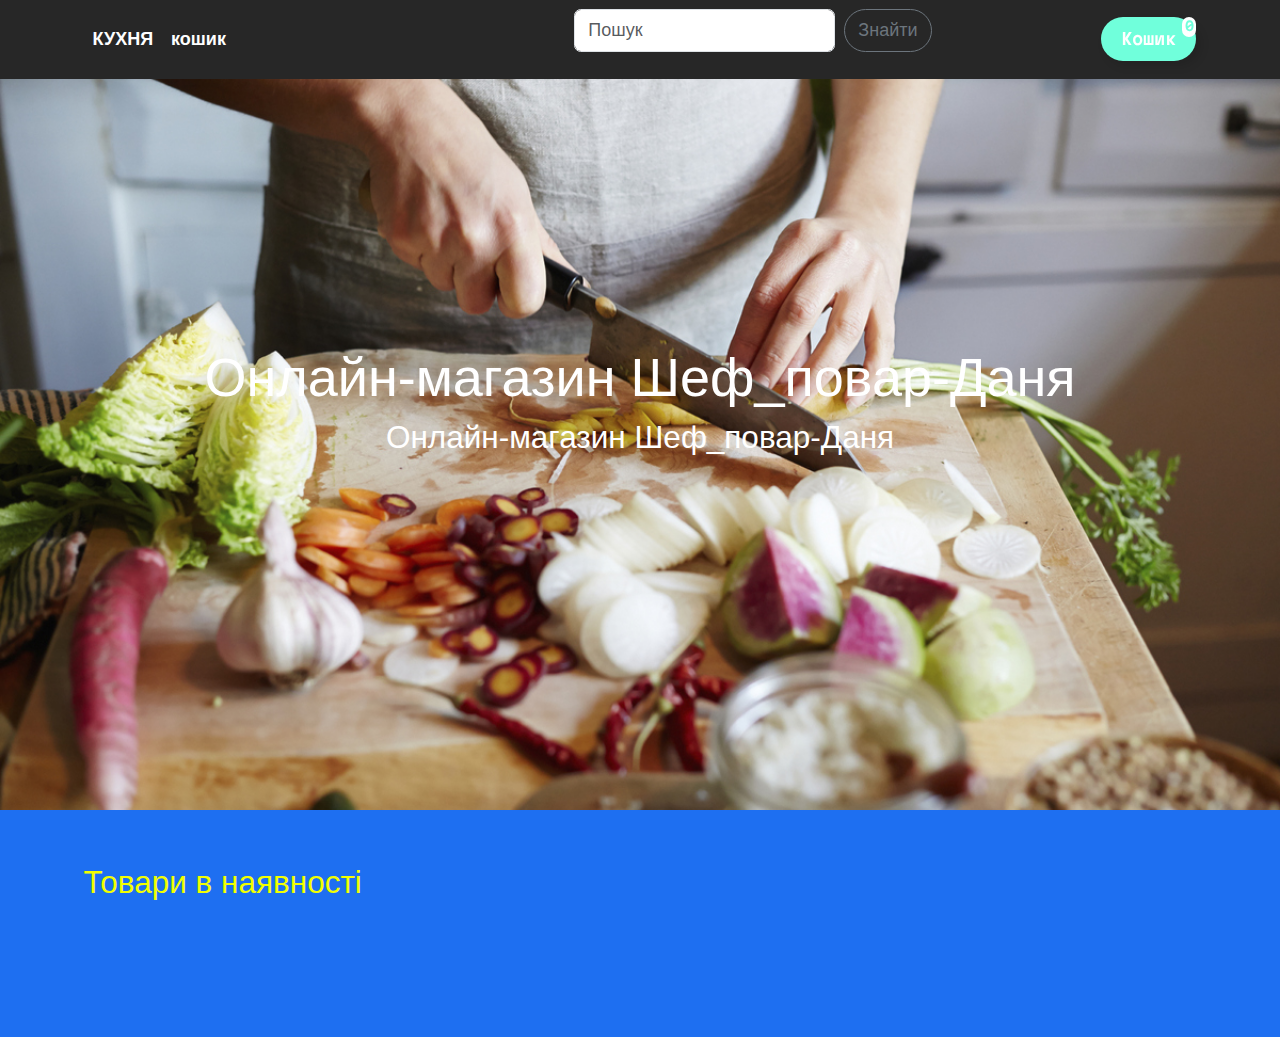
<file: index.html>
<html>

<head>
  <title> КУХНЯ </title>
  <meta charset="UTF-8"> 
  <meta name="viewport" content="width=device-width, initial-scale=1.0">
  <link href="https://cdn.jsdelivr.net/npm/bootstrap@5.3.3/dist/css/bootstrap.min.css" rel="stylesheet"
    integrity="sha384-QWTKZyjpPEjISv5WaRU9OFeRpok6YctnYmDr5pNlyT2bRjXh0JMhjY6hW+ALEwIH" crossorigin="anonymous">
  <link rel="stylesheet" href="https://cdn.jsdelivr.net/npm/bootstrap-icons@1.11.3/font/bootstrap-icons.min.css">
  <link rel="stylesheet" href="style.css">
</head>

<body style="font-family:sans-serif;  color:rgb(242, 255, 0); background-color: rgb(30, 111, 241);">
  <header class="container fixed">
    <nav class="navbar navbar-expand-lg ">
      <div class="container">
        
        <button class="navbar-toggler" type="button" data-bs-toggle="collapse" data-bs-target="#navbarSupportedContent"
          aria-controls="navbarSupportedContent" aria-expanded="false" aria-label="Toggle navigation">
          <span class="navbar-toggler-icon"></span>
        </button>
        <div class="collapse navbar-collapse" id="navbarSupportedContent">
          <ul class="navbar-nav me-auto mb-2 mb-lg-0">
            <li class="nav-item">
              <a class='nav-link' href='index.html'>КУХНЯ</a>
            </li>
            <li class="nav-item">
              <a class="nav-link" href='cart.html'>кошик</a>
            </li>
          </ul>
          <form id="searchForm" class="d-flex mx-auto" role="search">
            <input class="form-control me-2" type="search" placeholder="Пошук" aria-label="Search">
            <button class="btn btn-outline-secondary btn-search" type="submit">Знайти</button>
          </form>
          <button class="cart-btn" id="cartBtn">
            Кошик
            <span class="cart-counter">0</span>          
          </button>
        </div>
      </div>
    </nav>
  </header>

  <main>
   <section class="banner">
      <h1 class="fade-in-text ">Онлайн-магазин Шеф_повар-Даня</h1>
      <h3>Онлайн-магазин Шеф_повар-Даня </h3>

    </section>
    <section class="container products py-5" id="products">
      <h3 class="">Товари в наявності</h3>
      <div class="container-cards products-list">

      </div>
    </section>


  </main>

  <script src="https://cdn.jsdelivr.net/npm/bootstrap@5.3.3/dist/js/bootstrap.bundle.min.js"
    integrity="sha384-YvpcrYf0tY3lHB60NNkmXc5s9fDVZLESaAA55NDzOxhy9GkcIdslK1eN7N6jIeHz"
    crossorigin="anonymous"></script>
  <script src="script.js"></script>
</body>

</html>
</file>
<file: style.css>
@import url('https://fonts.googleapis.com/css2?family=Martian+Mono:wght@100..800&display=swap');


html {
    font-size: 18px;
}

body {
    background-color: #272727;
    color: white;
    font-family: "Martian Mono", monospace;
    margin: 0px;
    /* забираємо стандартні відступи в тега body */
}

body.light-theme {
    background-color: #e6e6e6;
    color: rgb(24, 24, 24);
}

header{
    background: #272727;
}
.btn-search{
    border-radius: 30px;
}
.banner {
    width: 100%;
    height: 90vh;
    background: url('img/o-o.jpeg');
    background-size: cover;
    background-position: center center;
    display: flex;
    align-items: center;
    justify-content: center;
    color: white;
    flex-direction: column;
}


.banner h1 {
    font-size: 3rem;
    text-align: center;
}

/* Стилі карточок взято з 4 уроку 2 модуля (сайт за макетом)  */

.my-card {
    padding: 28px;
    background: transparent;
    transition: background .2s linear;
    border-radius: 10px;
    max-width: 350px;
}

.my-card:hover {
    background: #ca92ff;
    box-shadow: 5px 5px 10px rgba(0, 0, 0, 0.116);
    cursor: pointer;
    transition: background .2s linear;
    color: #272727;
}

.light-theme .my-card:hover {
    background: #ffffff;

}

.text-my-card {
    font-size: 1rem;
    font-weight: 600;
    margin-top: 20px;
}

.description-card {
    overflow: hidden;
    display: -webkit-box;
    -webkit-line-clamp: 3;
    line-clamp: 3;
    /* number of lines to show */
    -webkit-box-orient: vertical;
    font-size: 0.7rem;

}

.price-card {
    font-size: 1rem;
    line-height: 1rem;
    /* 120% */
    color:  rgb(42, 44, 44);
    display: flex;
    gap: 5px;
    align-items: center;
}

.my-card img {
    width: 244px;
    height: 214px;
    object-fit: contain;
}

.container-cards {
    display: flex;
    width: 100%;
    justify-content: space-between;
    flex-grow: 1;
    align-items: flex-start;
    align-content: space-between;
    flex-wrap: wrap;
    margin-bottom: 72px;
}

footer {
    margin-top: 50px;
    background: rgb(73, 73, 73);
    padding: 50px 100px;
}

footer {
    color: #c8c8c8;
}

.attribution {
    color: #a8a8a8;
    font-size: 12px;
}

.attribution a {
    color: #a8a8a8;
}

#themeToggle {
    background: transparent;
    color: #fff;
    width: 50px;
    height: 50px;
    font-size: 30px;
    border-radius: 40px;
    transition: 0.4s transform linear;
    margin: 10px;
    border-color: transparent;
}

#themeToggle:hover {
    transform: scale(1.1);
    transition: 0.4s transform linear;
    box-shadow: inset 0px 0px 5px rgb(0, 0, 0);
}

#themeToggle:active {
    transform: scale(0.9);
    transition-duration: .2s;
}

/* Проста анімація появи тексту */

header.fixed {
    position: fixed;
    /* Фіксоване позиціонування */
    top: 0;
    /* Закріплено зверху */
    width: 100%;
    /* Ширина за всю ширину вікна */
    background: #272727;
    max-width: 100%;
    z-index: 100;
}


/* Кнопка Кошик */
/* Код взято з https://uiverse.io/vinodjangid07/ordinary-swan-71 */

.cart-btn {
    padding: 10px 20px;
    display: flex;
    align-items: center;
    justify-content: center;
    gap: 10px;
    background: linear-gradient(to left, rgb(112, 255, 219), rgb(112, 255, 219));
    border-radius: 30px;
    color: rgb(255, 255, 255);
    font-weight: 600;
    font-size: 0.9em;
    font-family: "Martian Mono", monospace;
    border: none;
    position: relative;
    cursor: pointer;
    transition-duration: .2s;
    box-shadow: 5px 5px 10px rgba(0, 0, 0, 0.116);
}

.bell {
    width: 25px;
}


.cart-btn:hover {
    background: linear-gradient(to left, rgb(112, 255, 219), rgb(112, 255, 219));
}

.cart-btn:active {
    transform: scale(0.97);
    transition-duration: .2s;
}

.cart-btn:hover .bell {
    animation: bellRing 0.9s both;
}

.cart-btn div {
    position: relative;
}

.cart-counter {
    background: #fff;
    font-size: small;
    color:   rgb(112, 255, 219);
    border-radius: 100px;
    padding: 0 .2em;
    position: absolute;
    /* Змініть позицію на абсолютну */
    top: 0;
    /* Відступ зверху */
    right: 0;
    /* Відступ справа */
}


/* bell ringing animation keyframes*/
@keyframes bellRing {

    0%,
    100% {
        transform-origin: top;
    }

    15% {
        transform: rotateZ(10deg);
    }

    30% {
        transform: rotateZ(-10deg);
    }

    45% {
        transform: rotateZ(5deg);
    }

    60% {
        transform: rotateZ(-5deg);
    }

    75% {
        transform: rotateZ(2deg);
    }
}
.nav-link{
    font-weight: 600;
    color: white !important;
}
</file>
